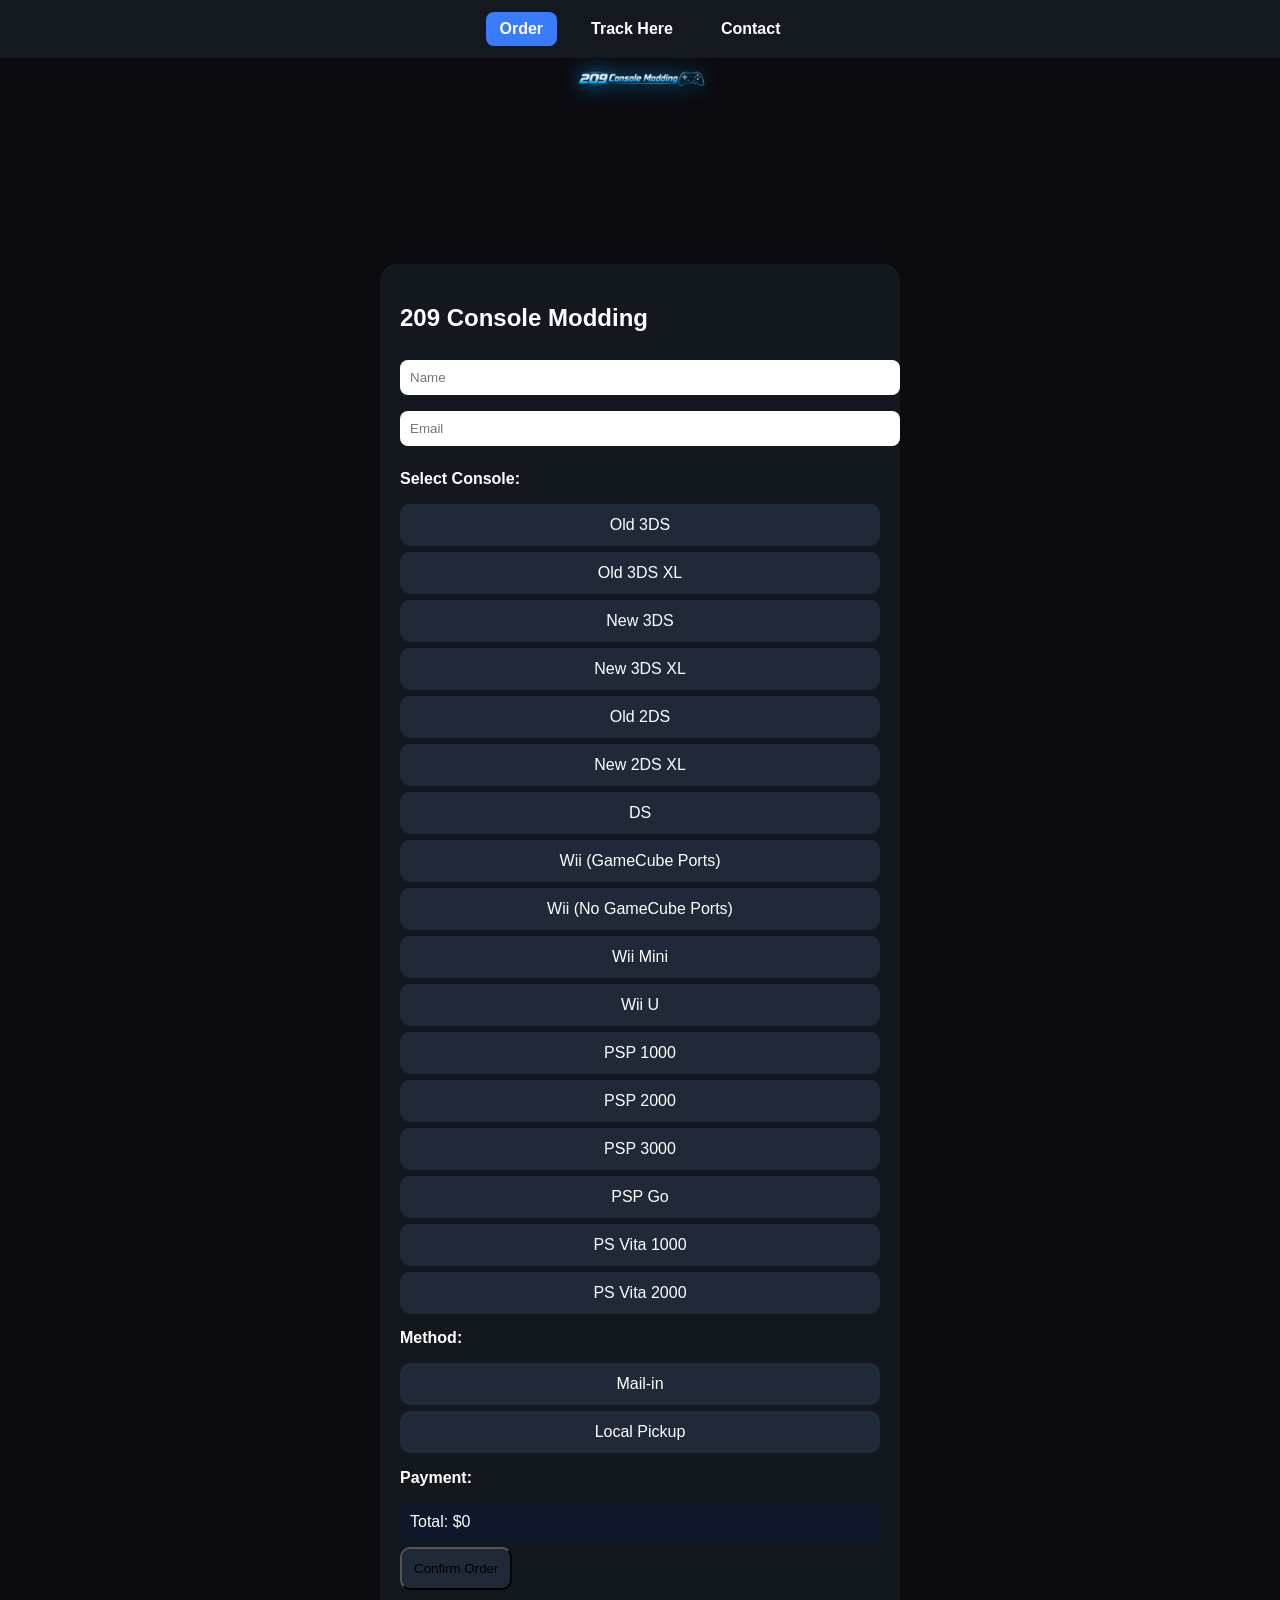
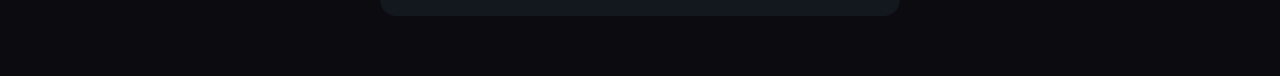
<file: index.html>
<!DOCTYPE html>
<html>
<head>
  <link rel="icon" href="favicon.ico" type="image/x-icon">
  <title>209 Console Modding</title>

  <style>
body {
  margin:0;
  font-family:Arial;
  background:#0b0b10;
  color:white;
  overflow-x:hidden;
}

/* NAVBAR */
.navbar {
  position: fixed;
  top: 0;
  left: 0;
  width: 100%;
  background: rgba(22,27,34,0.95);
  backdrop-filter: blur(10px);
  display: flex;
  justify-content: center;
  gap: 20px;
  padding: 12px 0;
  z-index: 1000;
}

.navbar a {
  color: white;
  text-decoration: none;
  font-weight: bold;
  padding: 8px 14px;
  border-radius: 8px;
  transition: 0.2s;
}

.navbar a:hover {
  background: #3a7bfd;
  transform: scale(1.05);
}

/* active page */
.navbar a.active {
  background: #3a7bfd;
}

/* layout */
.container {
  max-width:520px;
  margin:100px auto 40px auto;
  padding:20px;
}

.card {
  background:rgba(22,27,34,0.85);
  backdrop-filter: blur(10px);
  padding:20px;
  border-radius:16px;
}

input {
  width:100%;
  padding:10px;
  margin:8px 0;
  border-radius:8px;
  border:none;
}

.total {
  margin-top:10px;
  padding:10px;
  background:#0f172a;
  border-radius:8px;
}

.box {
  background:#1f2937;
  padding:12px;
  border-radius:10px;
  margin:6px 0;
  cursor:pointer;
  text-align:center;
  transition:0.2s;
}

.box:hover {
  background:#3a7bfd;
  transform:scale(1.03);
}

.btn {
  background:#1f2937;
  padding:12px;
  border-radius:10px;
  cursor:pointer;
  text-align:center;
  margin:6px 0;
  transition:0.2s;
}

.btn:hover {
  background:#3a7bfd;
  transform:scale(1.03);
}
  </style>
</head>

<body>

<!-- NAVBAR -->
<div class="navbar">
  <a href="index.html" class="active">Order</a>
  <a href="track.html">Track Here</a>
  <a href="contact.html">Contact</a>
</div>

<!-- LOGO -->
<div style="text-align:center; margin-top:20px;">
  <img src="logo.png" style="
    width:180px;
    height:auto;
    filter: drop-shadow(0px 0px 10px #00aaff);
  ">
</div>

<div class="container">
<div class="card">

<h2>209 Console Modding</h2>

<input id="name" placeholder="Name">
<input id="email" placeholder="Email">

<p><b>Select Console:</b></p>

<div class="box" onclick="selectConsole('Old 3DS')">Old 3DS</div>
<div class="box" onclick="selectConsole('Old 3DS XL')">Old 3DS XL</div>
<div class="box" onclick="selectConsole('New 3DS')">New 3DS</div>
<div class="box" onclick="selectConsole('New 3DS XL')">New 3DS XL</div>

<div class="box" onclick="selectConsole('Old 2DS')">Old 2DS</div>
<div class="box" onclick="selectConsole('New 2DS XL')">New 2DS XL</div>

<div class="box" onclick="selectConsole('DS')">DS</div>

<div class="box" onclick="selectConsole('Wii (GameCube Ports)')">Wii (GameCube Ports)</div>
<div class="box" onclick="selectConsole('Wii (No GameCube Ports)')">Wii (No GameCube Ports)</div>
<div class="box" onclick="selectConsole('Wii Mini')">Wii Mini</div>
<div class="box" onclick="selectConsole('Wii U')">Wii U</div>

<div class="box" onclick="selectConsole('PSP 1000')">PSP 1000</div>
<div class="box" onclick="selectConsole('PSP 2000')">PSP 2000</div>
<div class="box" onclick="selectConsole('PSP 3000')">PSP 3000</div>
<div class="box" onclick="selectConsole('PSP Go')">PSP Go</div>

<div class="box" onclick="selectConsole('PS Vita 1000')">PS Vita 1000</div>
<div class="box" onclick="selectConsole('PS Vita 2000')">PS Vita 2000</div>

<input type="hidden" id="console">
<input type="hidden" id="method">
<input type="hidden" id="payment">

<p style="margin-top:15px;"><b>Method:</b></p>

<div class="btn" onclick="selectMethod('Mail-in')">Mail-in</div>
<div class="btn" onclick="selectMethod('Local Pickup')">Local Pickup</div>

<p><b>Payment:</b></p>
<div id="paymentOptions"></div>

<div class="total">
Total: $<span id="total">0</span>
</div>

<button class="btn" onclick="submitOrder()">Confirm Order</button>

</div>
</div>

<script src="script.js"></script>

</body>
</html>
</file>
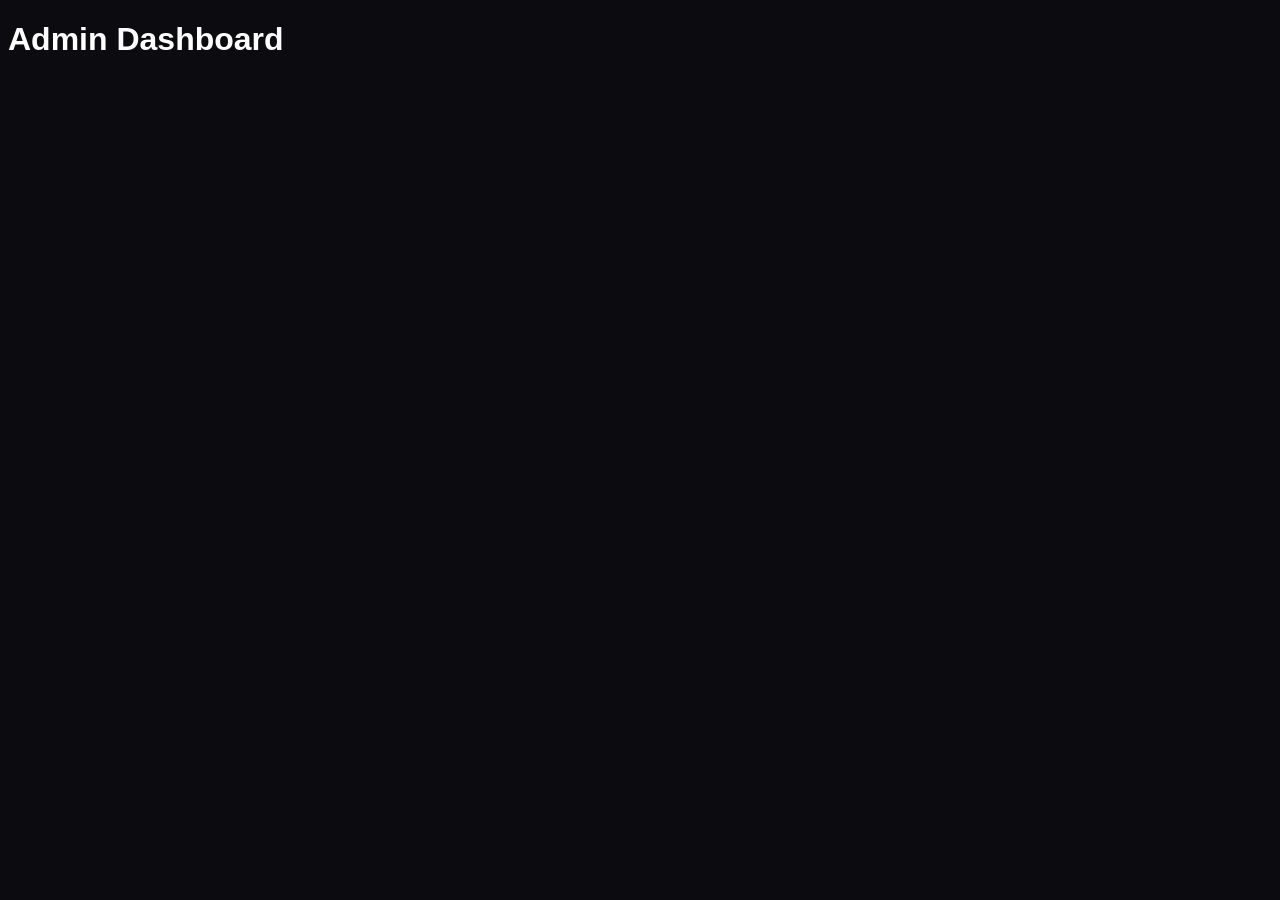
<file: admin.html>
<!DOCTYPE html>
<html>
<head>
<title>Admin Dashboard</title>
<style>
body { font-family: Arial; background:#0b0b10; color:white; }
.card { background:#1a1a22; padding:10px; margin:10px; border-radius:10px; }
button { margin:5px; padding:5px; }
</style>
</head>

<body>

<h1>Admin Dashboard</h1>

<div id="orders"></div>

<script>
async function loadOrders() {
  const res = await fetch("https://script.google.com/macros/s/AKfycbwwgVD5KWy7g2I6MoGtWBnsF1TVF_RdXyFwhq6RO0tLRjLEH5qu79nT9XzjDPF6bvRc/exec");
  const data = await res.json();

  const container = document.getElementById("orders");
  container.innerHTML = "";

  data.forEach(o => {
    container.innerHTML += `
      <div class="card">
        <h3>${o.orderId}</h3>
        <p>${o.name} - ${o.console}</p>
        <p>$${o.price}</p>
        <p>Status: ${o.status}</p>

        <button onclick="update('${o.orderId}','Paid')">Paid</button>
        <button onclick="update('${o.orderId}','Shipped')">Shipped</button>
        <button onclick="update('${o.orderId}','Completed')">Done</button>
      </div>
    `;
  });
}

function update(id, status) {
  fetch("https://script.google.com/macros/s/AKfycbwwgVD5KWy7g2I6MoGtWBnsF1TVF_RdXyFwhq6RO0tLRjLEH5qu79nT9XzjDPF6bvRc/exec?order=" + id + "&status=" + status);
  alert("Updated");
  loadOrders();
}

loadOrders();
</script>

</body>
</html>
</file>
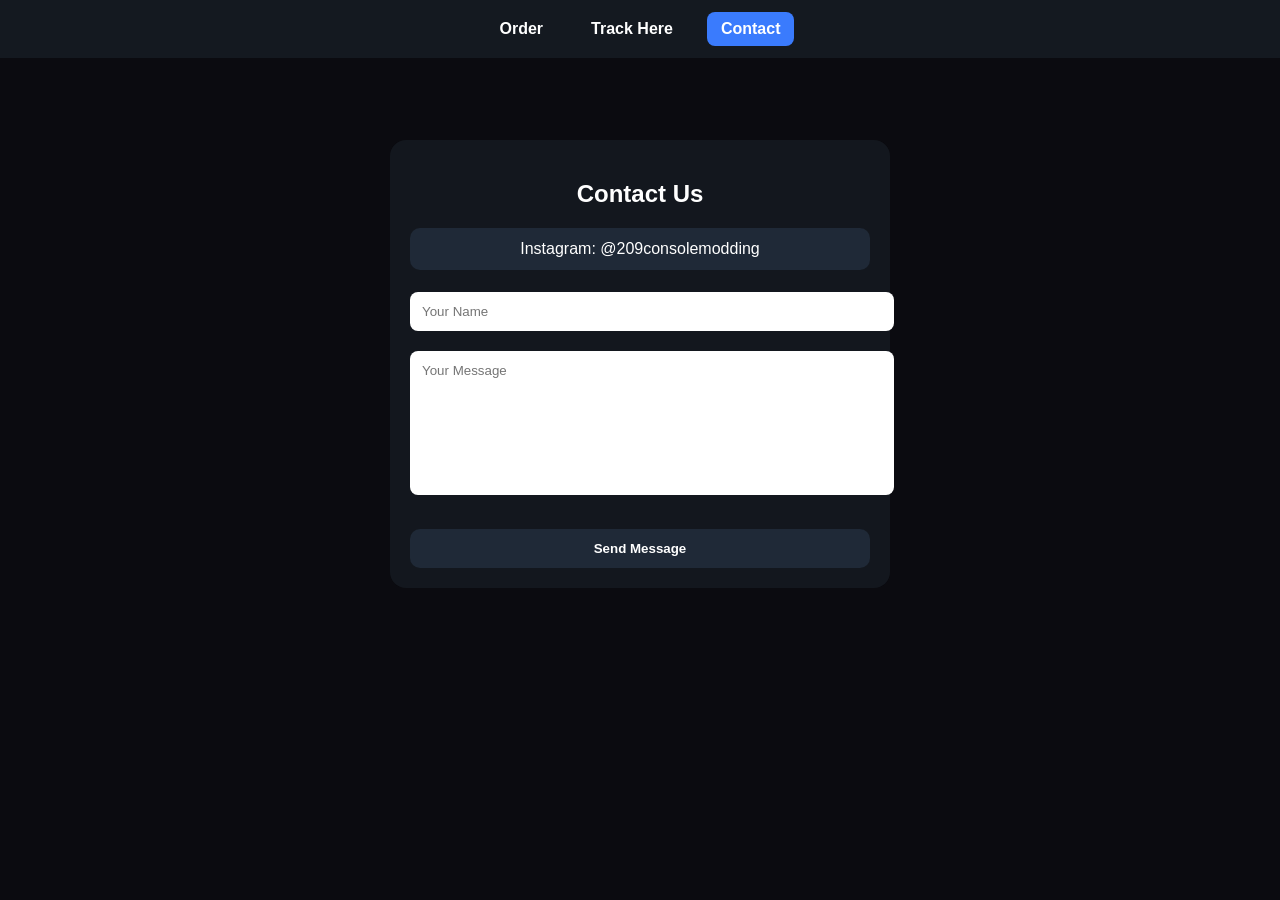
<file: contact.html>
<!DOCTYPE html>
<html>
<head>
  <link rel="icon" href="favicon.ico" type="image/x-icon">
  <title>Contact - 209 Console Modding</title>

  <script src="https://www.google.com/recaptcha/api.js" async defer></script>

  <style>
body {
  margin:0;
  font-family:Arial;
  background:#0b0b10;
  color:white;
}

/* NAVBAR */
.navbar {
  position: fixed;
  top: 0;
  left: 0;
  width: 100%;
  background: rgba(22,27,34,0.95);
  backdrop-filter: blur(10px);
  display: flex;
  justify-content: center;
  gap: 20px;
  padding: 12px 0;
  z-index: 1000;
}

.navbar a {
  color: white;
  text-decoration: none;
  font-weight: bold;
  padding: 8px 14px;
  border-radius: 8px;
  transition: 0.2s;
}

.navbar a:hover {
  background: #3a7bfd;
  transform: scale(1.05);
}

.container {
  max-width:500px;
  margin:120px auto;
  padding:20px;
}

.card {
  background:rgba(22,27,34,0.85);
  backdrop-filter: blur(10px);
  padding:20px;
  border-radius:16px;
  text-align:center;
}

input, textarea {
  width:100%;
  padding:12px;
  margin:10px 0;
  border-radius:8px;
  border:none;
  font-family:Arial;
}

textarea {
  resize:none;
  height:120px;
}

.btn {
  width:100%;
  padding:12px;
  background:#1f2937;
  color:white;
  border:none;
  border-radius:10px;
  cursor:pointer;
  font-weight:bold;
  transition:0.2s;
}

.btn:hover {
  background:#3a7bfd;
  transform:scale(1.03);
}

.link {
  display:block;
  margin:12px 0;
  padding:12px;
  background:#1f2937;
  border-radius:10px;
  color:white;
  text-decoration:none;
  transition:0.2s;
}

.link:hover {
  background:#3a7bfd;
  transform:scale(1.03);
}

.g-recaptcha {
  margin: 10px 0;
  display:flex;
  justify-content:center;
}
  </style>
</head>

<body>

<!-- NAVBAR -->
<div class="navbar">
  <a href="index.html">Order</a>
  <a href="track.html">Track Here</a>
  <a href="contact.html" style="background:#3a7bfd;">Contact</a>
</div>

<div class="container">
  <div class="card">

    <h2>Contact Us</h2>

    <a class="link" href="https://www.instagram.com/209consolemodding/" target="_blank">
      Instagram: @209consolemodding
    </a>

    <form action="https://formsubmit.co/209consolemodding@gmail.com" method="POST">

      <!-- disables FormSubmit captcha (we use Google instead visually) -->
      <input type="hidden" name="_captcha" value="false">

      <input type="text" name="name" placeholder="Your Name" required>
      <textarea name="message" placeholder="Your Message" required></textarea>

      <!-- reCAPTCHA -->
      <div class="g-recaptcha" data-sitekey="6LcfhdYsAAAAAGMUpVALaZQALaOa2DZjQPlgbi5N"></div>

      <button class="btn" type="submit">Send Message</button>

    </form>

  </div>
</div>

</body>
</html>
</file>
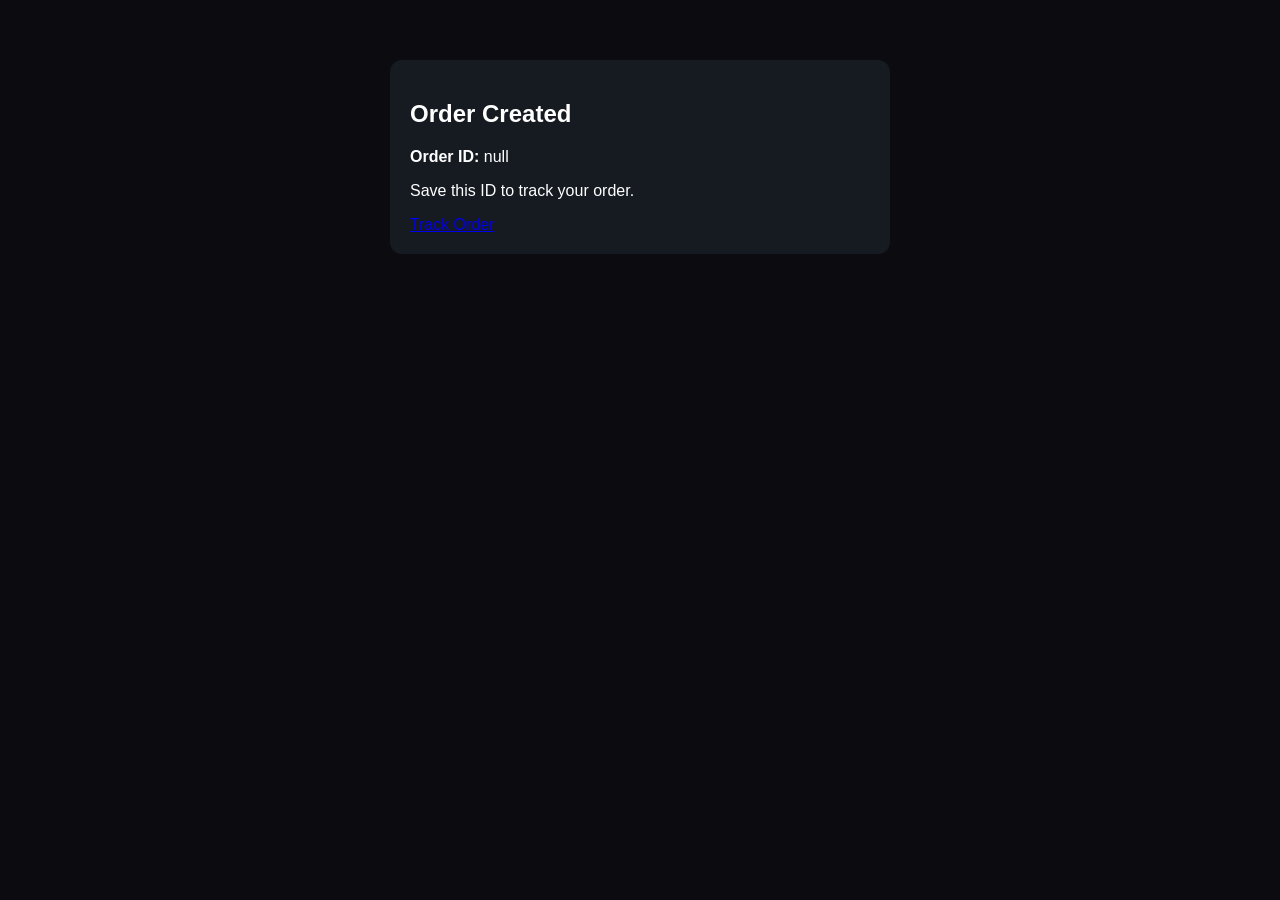
<file: summary.html>
<!DOCTYPE html>
<html>
<head>
<title>Order Summary</title>

<style>
body {
  font-family: Arial;
  background: #0b0b10;
  color: white;
}

.container {
  max-width: 500px;
  margin: 60px auto;
}

.card {
  background: #161b22;
  padding: 20px;
  border-radius: 12px;
}
</style>

</head>

<body>

<div class="container">
<div class="card" id="box">
Loading...
</div>
</div>

<script>
const id = new URLSearchParams(window.location.search).get("order");

document.getElementById("box").innerHTML = `
<h2>Order Created</h2>
<p><b>Order ID:</b> ${id}</p>
<p>Save this ID to track your order.</p>
<a href="track.html">Track Order</a>
`;
</script>

</body>
</html>
</file>
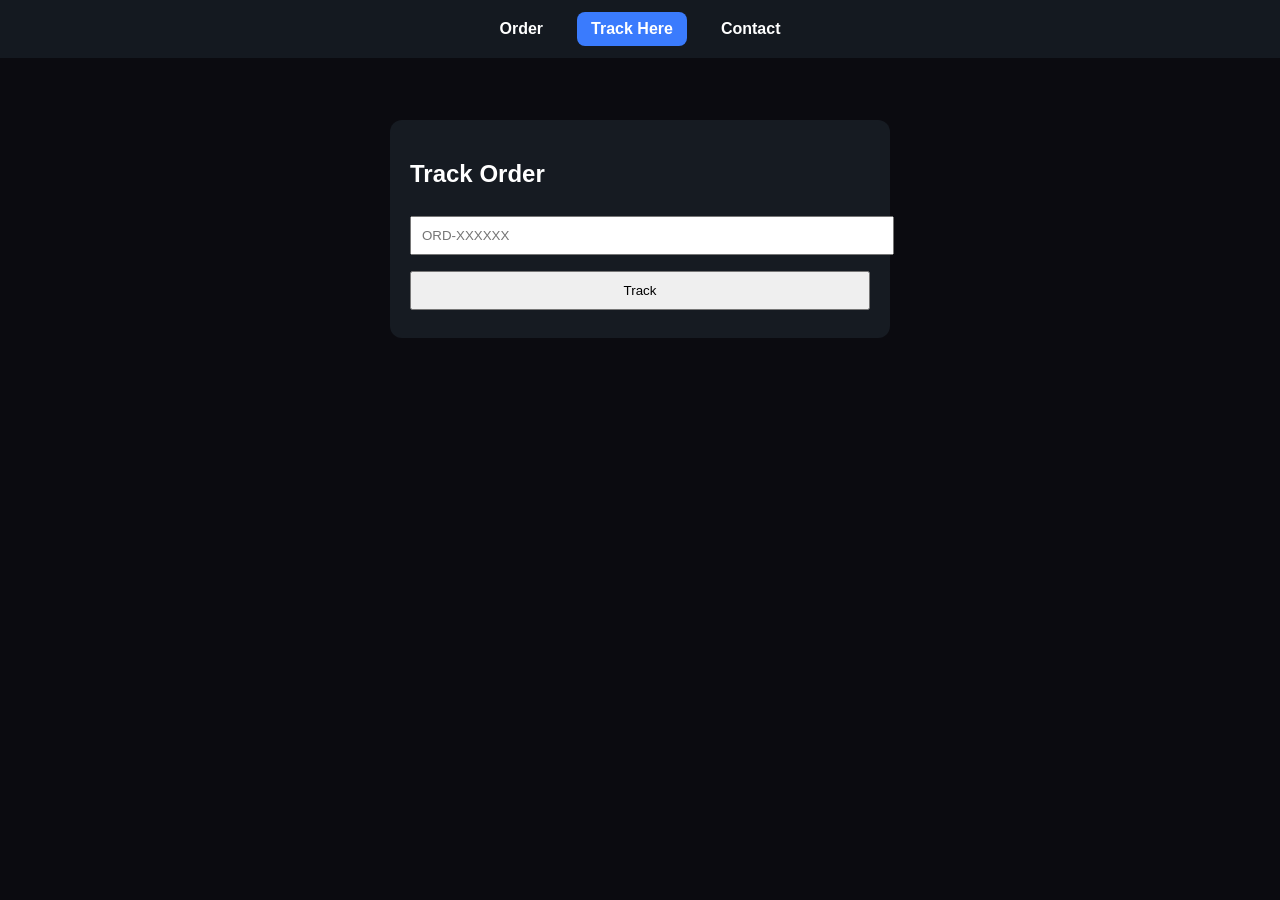
<file: track.html>
<!DOCTYPE html>
<html>
<head>
<title>Track Order</title>

<style>
body {
  font-family: Arial;
  background: #0b0b10;
  color: white;
  margin: 0;
}

/* NAVBAR */
.navbar {
  position: fixed;
  top: 0;
  left: 0;
  width: 100%;
  background: rgba(22,27,34,0.95);
  backdrop-filter: blur(10px);
  display: flex;
  justify-content: center;
  gap: 20px;
  padding: 12px 0;
  z-index: 1000;
}

.navbar a {
  color: white;
  text-decoration: none;
  font-weight: bold;
  padding: 8px 14px;
  border-radius: 8px;
  transition: 0.2s;
}

.navbar a:hover {
  background: #3a7bfd;
  transform: scale(1.05);
}

.container {
  max-width: 500px;
  margin: 120px auto 60px auto;
}

.card {
  background: #161b22;
  padding: 20px;
  border-radius: 12px;
}

input, button {
  width: 100%;
  padding: 10px;
  margin: 8px 0;
}

button {
  cursor: pointer;
}
</style>

</head>

<body>

<!-- NAVBAR -->
<div class="navbar">
  <a href="index.html">Order</a>
  <a href="track.html" style="background:#3a7bfd;">Track Here</a>
  <a href="contact.html">Contact</a>
</div>

<div class="container">
<div class="card">

<h2>Track Order</h2>

<input id="orderId" placeholder="ORD-XXXXXX">
<button onclick="track()">Track</button>

<div id="result"></div>

</div>
</div>

<script>

const API_URL =
  "https://script.google.com/macros/s/AKfycbwwgVD5KWy7g2I6MoGtWBnsF1TVF_RdXyFwhq6RO0tLRjLEH5qu79nT9XzjDPF6bvRc/exec";

async function track() {

  const id = document.getElementById("orderId").value.trim().toUpperCase();

  const res = await fetch(API_URL);
  const data = await res.json();

  const order = data.find(o => o.orderId === id);

  if (!order) {
    document.getElementById("result").innerHTML = "Not found";
    return;
  }

  const color =
    order.status === "Done" ? "lime" :
    order.status === "Processing" ? "dodgerblue" :
    order.status === "Pending" ? "orange" :
    "violet";

  document.getElementById("result").innerHTML = `
    <p><b>Status:</b> <span style="color:${color}">${order.status}</span></p>
    <p><b>Console:</b> ${order.console}</p>
    <p><b>Method:</b> ${order.method}</p>
    <p><b>Price:</b> $${order.price}</p>
  `;
}

/* AUTO LOAD FROM EMAIL LINK */
window.onload = async function () {

  const params = new URLSearchParams(window.location.search);
  const orderId = params.get("order");

  if (!orderId) return;

  document.getElementById("orderId").value = orderId;

  track();
};

/* LIVE UPDATE (NO REFRESH) */
setInterval(track, 5000);

</script>

</body>
</html>
</file>
